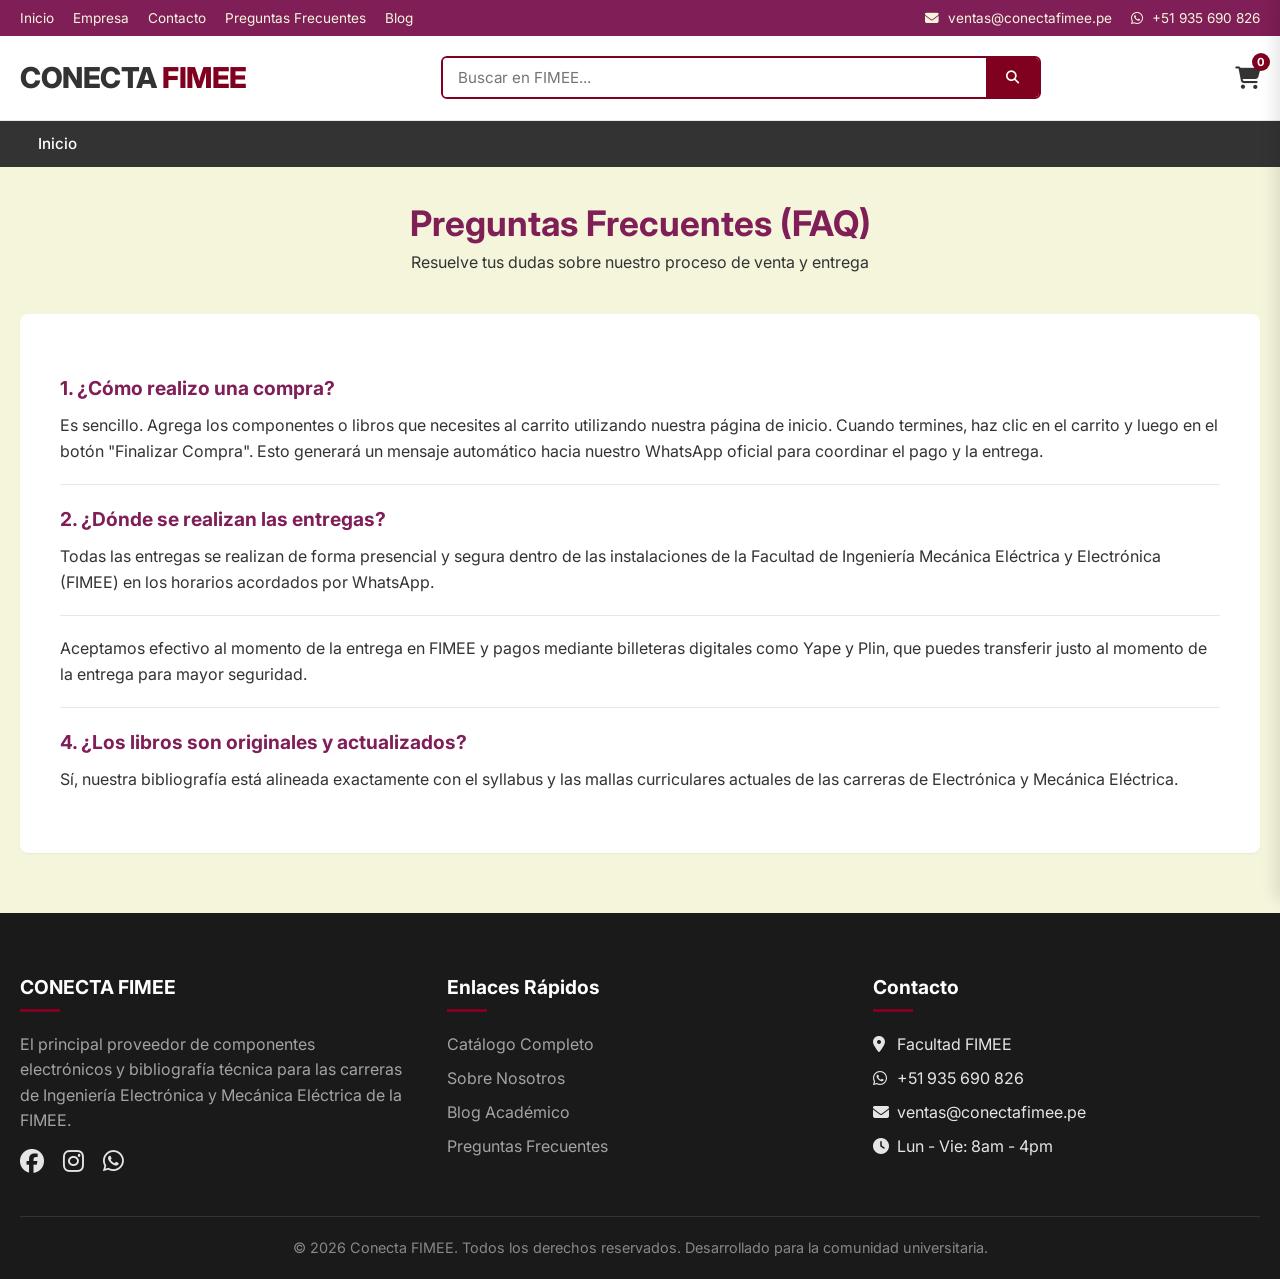
<file: faq.html>
<!DOCTYPE html>
<html lang="es">
<head>
    <meta charset="UTF-8">
    <meta name="viewport" content="width=device-width, initial-scale=1.0">
    <title>Preguntas Frecuentes - Conecta FIMEE</title>
    <link href="https://fonts.googleapis.com/css2?family=Inter:wght@400;500;600;700;800&display=swap" rel="stylesheet">
    <link rel="stylesheet" href="https://cdnjs.cloudflare.com/ajax/libs/font-awesome/6.4.0/css/all.min.css">
    <link rel="stylesheet" href="styles.css">
</head>
<body>
    <div class="top-bar">
        <div class="top-bar-container">
            <div class="top-bar-links">
                <a href="index.html">Inicio</a>
                <a href="empresa.html">Empresa</a>
                <a href="contacto.html">Contacto</a>
                <a href="faq.html">Preguntas Frecuentes</a>
                <a href="blog.html">Blog</a>
            </div>
            <div class="top-bar-contact">
                <span><i class="fa-solid fa-envelope"></i> ventas@conectafimee.pe</span>
                <span><i class="fa-brands fa-whatsapp"></i> +51 935 690 826</span>
            </div>
        </div>
    </div>

    <header class="main-header">
        <div class="main-header-container">
            <div class="logo">
                <a href="index.html">
                    <h1>CONECTA <span class="logo-accent">FIMEE</span></h1>
                </a>
            </div>
            <div class="search-container">
                <form class="search-form" id="search-form">
                    <input type="text" id="search-input" placeholder="Buscar en FIMEE...">
                    <button type="submit" class="search-btn"><i class="fa-solid fa-magnifying-glass"></i></button>
                </form>
            </div>
            <div class="header-actions">
                <a href="#" class="action-item" id="cart-toggle">
                    <div class="cart-icon-wrapper">
                        <i class="fa-solid fa-cart-shopping"></i>
                        <span class="cart-badge" id="cart-badge">0</span>
                    </div>
                </a>
            </div>
        </div>
    </header>

    <nav class="category-nav" id="category-nav">
        <div class="nav-container">
            <ul class="main-menu">
                <li class="menu-item"><a href="index.html">Inicio</a></li>
            </ul>
        </div>
    </nav>

    <main class="static-page-content">
        <section class="page-title-section">
            <h2>Preguntas Frecuentes (FAQ)</h2>
            <p>Resuelve tus dudas sobre nuestro proceso de venta y entrega</p>
        </section>

        <section class="page-section">
            <div class="content-container">
                <div class="faq-item">
                    <div class="faq-question">1. ¿Cómo realizo una compra?</div>
                    <div class="faq-answer">Es sencillo. Agrega los componentes o libros que necesites al carrito utilizando nuestra página de inicio. Cuando termines, haz clic en el carrito y luego en el botón "Finalizar Compra". Esto generará un mensaje automático hacia nuestro WhatsApp oficial para coordinar el pago y la entrega.</div>
                </div>
                
                <div class="faq-item">
                    <div class="faq-question">2. ¿Dónde se realizan las entregas?</div>
                    <div class="faq-answer">Todas las entregas se realizan de forma presencial y segura dentro de las instalaciones de la Facultad de Ingeniería Mecánica Eléctrica y Electrónica (FIMEE) en los horarios acordados por WhatsApp.</div>
                </div>

                <div class="faq-item">
                    <div class="faq-answer">Aceptamos efectivo al momento de la entrega en FIMEE y pagos mediante billeteras digitales como Yape y Plin, que puedes transferir justo al momento de la entrega para mayor seguridad.</div>
                </div>

                <div class="faq-item" style="border-bottom: none;">
                    <div class="faq-question">4. ¿Los libros son originales y actualizados?</div>
                    <div class="faq-answer">Sí, nuestra bibliografía está alineada exactamente con el syllabus y las mallas curriculares actuales de las carreras de Electrónica y Mecánica Eléctrica.</div>
                </div>
            </div>
        </section>
    </main>

    <div class="cart-overlay" id="cart-overlay"></div>
    <div class="cart-sidebar" id="cart-sidebar"></div>
    
    <!-- Institutional Footer -->
    <footer class="institutional-footer">
        <div class="footer-container">
            <div class="footer-col">
                <h3>CONECTA FIMEE</h3>
                <p>El principal proveedor de componentes electrónicos y bibliografía técnica para las carreras de Ingeniería Electrónica y Mecánica Eléctrica de la FIMEE.</p>
                <div style="margin-top: 15px;">
                    <i class="fa-brands fa-facebook" style="font-size: 1.5rem; margin-right: 15px; cursor: pointer;"></i>
                    <i class="fa-brands fa-instagram" style="font-size: 1.5rem; margin-right: 15px; cursor: pointer;"></i>
                    <i class="fa-brands fa-whatsapp" style="font-size: 1.5rem; cursor: pointer;"></i>
                </div>
            </div>
            <div class="footer-col">
                <h3>Enlaces Rápidos</h3>
                <ul class="footer-links" style="list-style: none;">
                    <li><a href="index.html">Catálogo Completo</a></li>
                    <li><a href="empresa.html">Sobre Nosotros</a></li>
                    <li><a href="blog.html">Blog Académico</a></li>
                    <li><a href="faq.html">Preguntas Frecuentes</a></li>
                </ul>
            </div>
            <div class="footer-col">
                <h3>Contacto</h3>
                <ul class="footer-links" style="list-style: none;">
                    <li><i class="fa-solid fa-location-dot" style="width: 20px;"></i> Facultad FIMEE</li>
                    <li><i class="fa-brands fa-whatsapp" style="width: 20px;"></i> +51 935 690 826</li>
                    <li><i class="fa-solid fa-envelope" style="width: 20px;"></i> ventas@conectafimee.pe</li>
                    <li><i class="fa-solid fa-clock" style="width: 20px;"></i> Lun - Vie: 8am - 4pm</li>
                </ul>
            </div>
        </div>
        <div class="footer-bottom">
            <p>&copy; 2026 Conecta FIMEE. Todos los derechos reservados. Desarrollado para la comunidad universitaria.</p>
        </div>
    </footer>

    <script src="script.js"></script>
</body>
</html>
</file>
<file: styles.css>
:root {
    /* Brand Colors */
    --crema: #F5F5DC;
    --crema-dark: #E8E8D0;
    --guinda: #800020;
    --guinda-light: #9B0028;
    --guinda-dark: #7F1E57; /* Guinda purpúreo as requested */
    
    /* Neutral Colors */
    --text-main: #333333;
    --text-muted: #666666;
    --border-color: #E2E8F0;
    --bg-light: #FFFFFF;
    
    /* Status Colors */
    --success: #10B981;
    --danger: #EF4444;
    
    /* Layout Variables */
    --header-height: auto;
    --shadow-sm: 0 1px 2px 0 rgba(0, 0, 0, 0.05);
    --shadow-md: 0 4px 6px -1px rgba(0, 0, 0, 0.1), 0 2px 4px -1px rgba(0, 0, 0, 0.06);
    --shadow-lg: 0 10px 15px -3px rgba(0, 0, 0, 0.1), 0 4px 6px -2px rgba(0, 0, 0, 0.05);
    
    /* Typography */
    --font-family: 'Inter', sans-serif;
}

* {
    margin: 0;
    padding: 0;
    box-sizing: border-box;
}

body {
    font-family: var(--font-family);
    background-color: var(--crema);
    color: var(--text-main);
    line-height: 1.5;
}

a {
    text-decoration: none;
    color: inherit;
}

ul {
    list-style: none;
}

/* =========================================
   TOP BAR
========================================= */
.top-bar {
    background-color: var(--guinda-dark);
    color: var(--crema);
    font-size: 0.85rem;
    padding: 8px 0;
}

.top-bar-container {
    max-width: 1280px;
    margin: 0 auto;
    padding: 0 20px;
    display: flex;
    justify-content: space-between;
    align-items: center;
}

.top-bar-links a {
    margin-right: 15px;
    transition: color 0.2s ease;
}

.top-bar-links a:hover {
    color: #FFF;
}

.top-bar-contact span {
    margin-left: 15px;
}

.top-bar-contact i {
    margin-right: 5px;
}

/* =========================================
   MAIN HEADER
========================================= */
.main-header {
    background-color: var(--bg-light);
    border-bottom: 1px solid var(--border-color);
    padding: 20px 0;
}

.main-header-container {
    max-width: 1280px;
    margin: 0 auto;
    padding: 0 20px;
    display: flex;
    justify-content: space-between;
    align-items: center;
    gap: 30px;
}

.mobile-menu-toggle {
    display: none;
    font-size: 1.5rem;
    cursor: pointer;
    color: var(--guinda-dark);
}

.logo h1 {
    font-size: 1.8rem;
    font-weight: 800;
    color: var(--text-main);
    letter-spacing: -0.5px;
}

.logo-accent {
    color: var(--guinda);
}

.search-container {
    flex-grow: 1;
    max-width: 600px;
}

.search-form {
    display: flex;
    border: 2px solid var(--guinda);
    border-radius: 6px;
    overflow: hidden;
}

.category-select {
    padding: 0 15px;
    border: none;
    background-color: var(--crema-dark);
    border-right: 1px solid var(--border-color);
    font-family: inherit;
    font-size: 0.9rem;
    color: var(--text-main);
    cursor: pointer;
    outline: none;
}

#search-input {
    flex-grow: 1;
    padding: 10px 15px;
    border: none;
    font-family: inherit;
    font-size: 0.95rem;
    outline: none;
    width: 100%;
}

.search-btn {
    background-color: var(--guinda);
    color: white;
    border: none;
    padding: 0 20px;
    cursor: pointer;
    transition: background-color 0.2s;
}

.search-btn:hover {
    background-color: var(--guinda-light);
}

.header-actions {
    display: flex;
    align-items: center;
    gap: 25px;
}

.action-item {
    display: flex;
    align-items: center;
    gap: 10px;
    cursor: pointer;
    transition: color 0.2s;
}

.action-item:hover {
    color: var(--guinda);
}

.action-item i {
    font-size: 1.4rem;
}

.action-text {
    font-size: 0.8rem;
    line-height: 1.2;
}

.cart-icon-wrapper {
    position: relative;
    font-size: 1.4rem;
}

.cart-badge {
    position: absolute;
    top: -8px;
    right: -10px;
    background-color: var(--guinda);
    color: white;
    font-size: 0.7rem;
    font-weight: bold;
    min-width: 18px;
    height: 18px;
    border-radius: 9px;
    display: flex;
    justify-content: center;
    align-items: center;
    padding: 0 5px;
}

/* =========================================
   CATEGORY NAV
========================================= */
.category-nav {
    background-color: #333;
    color: white;
    position: relative;
}

.nav-container {
    max-width: 1280px;
    margin: 0 auto;
    padding: 0 20px;
}

.main-menu {
    display: flex;
    flex-wrap: wrap;
}

.menu-item {
    position: relative;
}

.menu-item > a {
    display: block;
    padding: 12px 18px;
    font-size: 0.95rem;
    font-weight: 500;
    transition: background-color 0.2s;
    white-space: nowrap;
}

.menu-item > a:hover {
    background-color: var(--guinda);
}

.has-dropdown .dropdown {
    display: none;
    position: absolute;
    top: 100%;
    left: 0;
    background-color: var(--bg-light);
    color: var(--text-main);
    min-width: 220px;
    box-shadow: var(--shadow-md);
    z-index: 100;
    border-radius: 0 0 4px 4px;
}

.has-dropdown:hover .dropdown {
    display: block;
}

.dropdown li a {
    display: block;
    padding: 10px 15px;
    border-bottom: 1px solid var(--border-color);
    transition: background-color 0.2s;
}

.dropdown li a:hover {
    background-color: var(--crema);
    color: var(--guinda);
}

/* =========================================
   MAIN LAYOUT & SIDEBAR
========================================= */
.main-content {
    max-width: 1280px;
    margin: 30px auto;
    padding: 0 20px;
    display: grid;
    grid-template-columns: 260px 1fr;
    gap: 30px;
}

.sidebar {
    background-color: var(--bg-light);
    border-radius: 8px;
    padding: 20px;
    box-shadow: var(--shadow-sm);
    align-self: start;
}

.filter-section {
    margin-bottom: 25px;
}

.filter-section h3 {
    font-size: 1.1rem;
    margin-bottom: 15px;
    padding-bottom: 10px;
    border-bottom: 2px solid var(--crema-dark);
}

.tree-menu li {
    margin-bottom: 8px;
    font-size: 0.95rem;
}

.tree-menu label {
    display: flex;
    align-items: center;
    gap: 8px;
    cursor: pointer;
    color: var(--text-muted);
}

.tree-menu label:hover {
    color: var(--guinda);
}

.folder-toggle {
    cursor: pointer;
    display: flex;
    align-items: center;
    gap: 8px;
    font-weight: 500;
}

.folder-toggle i {
    color: #FBBF24;
}

.nested-menu {
    border-left: 1px dashed #CCC;
    margin-left: 8px;
    padding-left: 15px;
    margin-top: 8px;
    display: none; /* Can be toggled with JS */
}

/* =========================================
   PRODUCT GRID
========================================= */
.products-section {
    position: relative;
    min-height: 400px;
}

.products-header {
    display: flex;
    justify-content: space-between;
    align-items: center;
    margin-bottom: 20px;
}

.products-header h2 {
    font-size: 1.5rem;
    color: var(--guinda-dark);
}

.view-options {
    color: var(--text-muted);
    font-size: 0.9rem;
}

.product-grid {
    display: grid;
    grid-template-columns: repeat(auto-fill, minmax(240px, 1fr));
    gap: 20px;
}

.product-card {
    background-color: var(--bg-light);
    border-radius: 8px;
    overflow: hidden;
    box-shadow: var(--shadow-sm);
    transition: transform 0.3s cubic-bezier(0.175, 0.885, 0.32, 1.275), box-shadow 0.3s;
    display: flex;
    flex-direction: column;
    cursor: pointer;
    animation: fadeInUp 0.6s ease-out forwards;
    opacity: 0;
}

@keyframes fadeInUp {
    from {
        opacity: 0;
        transform: translateY(30px);
    }
    to {
        opacity: 1;
        transform: translateY(0);
    }
}

.product-card:hover {
    transform: translateY(-8px);
    box-shadow: 0 12px 20px rgba(0,0,0,0.15);
}

.product-image-wrapper {
    position: relative;
    padding-top: 100%; /* 1:1 Aspect Ratio */
    background-color: #FFF;
    border-bottom: 1px solid var(--border-color);
    overflow: hidden; /* Added to keep images constrained */
}

.product-image-wrapper img {
    position: absolute;
    top: 0;
    left: 0;
    width: 100%;
    height: 100%;
    object-fit: contain;
    padding: 15px;
    transition: transform 0.3s ease; /* Hover animation */
}

.product-card:hover .product-image-wrapper img {
    transform: scale(1.05);
}

.stock-badge {
    position: absolute;
    top: 10px;
    left: 10px;
    padding: 4px 8px;
    border-radius: 4px;
    font-size: 0.75rem;
    font-weight: bold;
    color: white;
    z-index: 10;
}

.stock-badge.available {
    background-color: var(--success);
}

.stock-badge.out-of-stock {
    background-color: var(--danger);
}

.product-info {
    padding: 15px;
    display: flex;
    flex-direction: column;
    flex-grow: 1;
}

.product-category {
    font-size: 0.75rem;
    color: var(--text-muted);
    text-transform: uppercase;
    letter-spacing: 0.5px;
    margin-bottom: 5px;
    white-space: nowrap;
    overflow: hidden;
    text-overflow: ellipsis;
}

.product-title {
    font-size: 1rem;
    font-weight: 600;
    margin-bottom: 10px;
    line-height: 1.3;
    flex-grow: 1;
    /* Limit Title to 2 Lines */
    display: -webkit-box;
    -webkit-line-clamp: 2;
    line-clamp: 2;
    -webkit-box-orient: vertical;
    overflow: hidden;
    text-overflow: ellipsis;
}

.product-price {
    font-size: 1.4rem; /* Larger font */
    font-weight: 800; /* Bolder */
    color: var(--success); /* Green price */
    margin-bottom: 15px;
}

.add-to-cart-btn {
    width: 100%;
    padding: 10px;
    background-color: var(--guinda);
    color: white;
    border: none;
    border-radius: 4px;
    font-weight: 600;
    cursor: pointer;
    transition: background-color 0.2s, transform 0.1s, box-shadow 0.2s;
    display: flex;
    justify-content: center;
    align-items: center;
    gap: 8px;
    z-index: 20;
}

.add-to-cart-btn:hover {
    background-color: var(--guinda-light);
    box-shadow: 0 4px 6px rgba(128, 0, 32, 0.2);
}

.add-to-cart-btn:active {
    transform: scale(0.96) translateY(2px);
    box-shadow: none;
}

.add-to-cart-btn:disabled {
    background-color: #CCC;
    cursor: not-allowed;
}

/* Loading Spinner */
.loading-spinner {
    position: absolute;
    top: 50%;
    left: 50%;
    transform: translate(-50%, -50%);
    font-size: 1.5rem;
    color: var(--guinda);
    display: flex;
    align-items: center;
    gap: 10px;
    background: var(--bg-light);
    padding: 20px;
    border-radius: 8px;
    box-shadow: var(--shadow-sm);
    z-index: 50;
}

/* =========================================
   PRODUCT MODAL
========================================= */
.modal-overlay {
    position: fixed;
    top: 0;
    left: 0;
    width: 100%;
    height: 100%;
    background-color: rgba(0, 0, 0, 0.7); /* Semitransparent Dark */
    z-index: 9999;
    display: flex;
    justify-content: center;
    align-items: center;
    opacity: 0;
    visibility: hidden;
    transition: opacity 0.3s;
    padding: 20px;
}

.modal-overlay.active {
    opacity: 1;
    visibility: visible;
}

.modal-content {
    background-color: var(--bg-light);
    width: 100%;
    max-width: 900px;
    border-radius: 8px;
    position: relative;
    max-height: 90vh;
    display: flex;
    flex-direction: column;
    overflow: hidden;
    transform: translateY(20px);
    transition: transform 0.3s cubic-bezier(0.175, 0.885, 0.32, 1.275);
}

.modal-overlay.active .modal-content {
    transform: translateY(0);
}

.modal-close {
    position: absolute;
    top: 15px;
    right: 15px;
    background: white;
    box-shadow: var(--shadow-sm);
    border: none;
    width: 30px;
    height: 30px;
    border-radius: 50%;
    font-size: 1.2rem;
    color: var(--text-main);
    cursor: pointer;
    z-index: 10;
    display: flex;
    justify-content: center;
    align-items: center;
}

.modal-close:hover {
    color: var(--danger);
}

/* Image Carousel Overrides */
.carousel-nav-btn:hover {
    background: white !important;
    color: var(--guinda);
}

.carousel-dot {
    box-shadow: var(--shadow-sm);
}
.carousel-dot:hover {
    transform: scale(1.2);
}

.modal-grid {
    display: grid;
    grid-template-columns: 1fr 1fr;
    height: 100%;
    overflow-y: auto;
}

.modal-left {
    background-color: #FFF;
    padding: 30px;
    display: flex;
    justify-content: center;
    align-items: center;
    border-right: 1px solid var(--border-color);
}

.modal-image-wrapper img {
    width: 100%;
    max-height: 400px;
    object-fit: contain;
}

.modal-right {
    padding: 40px 30px;
    display: flex;
    flex-direction: column;
    overflow-y: auto;
}

.modal-category {
    text-transform: uppercase;
    font-size: 0.8rem;
    letter-spacing: 1px;
    color: var(--text-muted);
    margin-bottom: 5px;
}

.modal-title {
    font-size: 1.6rem;
    font-weight: 700;
    color: var(--guinda-dark);
    margin-bottom: 10px;
    line-height: 1.2;
}

.modal-sku {
    font-size: 0.85rem;
    color: var(--text-muted);
    margin-bottom: 15px;
}

.modal-price {
    font-size: 2rem;
    font-weight: 800;
    color: var(--success);
    margin-bottom: 10px;
}

.modal-stock-badge {
    display: inline-block;
    padding: 5px 10px;
    font-size: 0.85rem;
    font-weight: bold;
    color: white;
    border-radius: 4px;
    margin-bottom: 25px;
    background-color: var(--success);
}

.modal-description {
    font-size: 0.95rem;
    color: var(--text-main);
    line-height: 1.6;
    margin-bottom: 25px;
    flex-grow: 1;
}

.modal-variants {
    margin-bottom: 25px;
}

.modal-variants label {
    display: block;
    font-weight: 600;
    margin-bottom: 8px;
    font-size: 0.9rem;
}

.modal-variants select {
    width: 100%;
    padding: 10px;
    border: 1px solid var(--border-color);
    border-radius: 4px;
    font-family: inherit;
    font-size: 0.95rem;
    outline: none;
}

.modal-actions {
    display: flex;
    flex-direction: column;
    gap: 15px;
}

.add-to-cart-large-btn {
    width: 100%;
    padding: 15px;
    background-color: var(--guinda);
    color: white;
    border: none;
    border-radius: 4px;
    font-weight: 700;
    font-size: 1.1rem;
    cursor: pointer;
    transition: background-color 0.2s, transform 0.1s;
    display: flex;
    justify-content: center;
    align-items: center;
    gap: 10px;
}

.add-to-cart-large-btn:hover {
    background-color: var(--guinda-light);
}

.add-to-cart-large-btn:active {
    transform: scale(0.98);
}

.add-to-cart-large-btn:disabled {
    background-color: #CCC;
    cursor: not-allowed;
}

.datasheet-btn {
    text-align: center;
    background-color: var(--crema-dark);
    color: var(--text-main);
    padding: 10px;
    border-radius: 4px;
    font-weight: 600;
    display: flex;
    justify-content: center;
    align-items: center;
    gap: 8px;
    transition: background-color 0.2s;
}

.datasheet-btn:hover {
    background-color: #D4D4B5;
}

/* Quantity Selector Custom Styles */
.quantity-selector {
    display: flex;
    align-items: center;
    height: 48px;
    border: 1px solid var(--border-color);
    border-radius: 6px;
    overflow: hidden;
    background: #FFF;
    flex-shrink: 0;
}

.qty-btn {
    display: grid;
    place-items: center;
    width: 48px;
    height: 100%;
    background: #f8f9fa;
    border: none;
    cursor: pointer;
    color: var(--text-main);
    font-size: 1.1rem;
    transition: background 0.2s;
    padding: 0;
}

.qty-btn.minus {
    border-right: 1px solid var(--border-color);
}

.qty-btn.plus {
    border-left: 1px solid var(--border-color);
}

.qty-btn:hover {
    background: var(--crema) !important;
}

.qty-btn:active {
    background: var(--border-color) !important;
}

#modal-quantity {
    width: 60px;
    height: 100%;
    border: none;
    text-align: center;
    font-size: 1.1rem;
    outline: none;
    font-weight: 600;
    appearance: textfield;
    -moz-appearance: textfield;
    padding: 0;
    margin: 0;
    background: transparent;
}

input[type=number]::-webkit-inner-spin-button, 
input[type=number]::-webkit-outer-spin-button { 
    -webkit-appearance: none; 
    margin: 0; 
}

/* =========================================
   CART SIDEBAR & OVERLAY
========================================= */
.cart-overlay {
    position: fixed;
    top: 0;
    left: 0;
    width: 100%;
    height: 100%;
    background-color: rgba(0, 0, 0, 0.5);
    z-index: 999;
    opacity: 0;
    visibility: hidden;
    transition: opacity 0.3s;
}

.cart-overlay.active {
    opacity: 1;
    visibility: visible;
}

.cart-sidebar {
    position: fixed;
    top: 0;
    right: -400px;
    width: 100%;
    max-width: 400px;
    height: 100%;
    background-color: var(--bg-light);
    z-index: 1000;
    box-shadow: -5px 0 15px rgba(0,0,0,0.1);
    display: flex;
    flex-direction: column;
    transition: right 0.3s ease;
}

.cart-sidebar.active {
    right: 0;
}

.cart-header {
    padding: 20px;
    border-bottom: 1px solid var(--border-color);
    display: flex;
    justify-content: space-between;
    align-items: center;
    background-color: var(--crema);
}

.cart-header h3 {
    color: var(--guinda-dark);
    display: flex;
    align-items: center;
    gap: 10px;
}

.close-cart {
    background: none;
    border: none;
    font-size: 1.5rem;
    color: var(--text-muted);
    cursor: pointer;
}

.cart-items {
    flex-grow: 1;
    overflow-y: auto;
    padding: 20px;
    display: flex;
    flex-direction: column;
    gap: 15px;
}

.empty-cart-msg {
    text-align: center;
    color: var(--text-muted);
    font-style: italic;
    margin-top: 50px;
}

.cart-item {
    display: flex;
    gap: 15px;
    border-bottom: 1px solid var(--border-color);
    padding-bottom: 15px;
}

.cart-item-img {
    width: 70px;
    height: 70px;
    object-fit: contain;
    background-color: var(--crema);
    border-radius: 4px;
}

.cart-item-details {
    flex-grow: 1;
}

.cart-item-title {
    font-size: 0.9rem;
    font-weight: 600;
    margin-bottom: 5px;
    line-height: 1.2;
    /* Limit Title */
    display: -webkit-box;
    -webkit-line-clamp: 2;
    line-clamp: 2;
    -webkit-box-orient: vertical;
    overflow: hidden;
    text-overflow: ellipsis;
}

.cart-item-price {
    color: var(--success);
    font-weight: 800;
    margin-bottom: 8px;
}

.cart-item-actions {
    display: flex;
    justify-content: space-between;
    align-items: center;
}

.quantity-controls {
    display: flex;
    align-items: center;
    border: 1px solid var(--border-color);
    border-radius: 4px;
    overflow: hidden;
}

.qty-btn {
    background-color: var(--bg-light);
    border: none;
    width: 25px;
    height: 25px;
    cursor: pointer;
    font-weight: bold;
    transition: background-color 0.2s;
}

.qty-btn:hover {
    background-color: var(--crema);
}

.qty-input {
    width: 35px;
    text-align: center;
    border: none;
    border-left: 1px solid var(--border-color);
    border-right: 1px solid var(--border-color);
    font-size: 0.9rem;
    height: 25px;
}

.remove-item {
    background: none;
    border: none;
    color: var(--danger);
    cursor: pointer;
    font-size: 1.1rem;
}

.remove-item:hover {
    color: #B91C1C;
}

.cart-footer {
    padding: 20px;
    background-color: var(--bg-light);
    border-top: 1px solid var(--border-color);
    box-shadow: 0 -5px 10px rgba(0,0,0,0.05);
}

.cart-total {
    display: flex;
    justify-content: space-between;
    font-size: 1.2rem;
    font-weight: 700;
    margin-bottom: 15px;
}

.subtotal-amount {
    color: var(--success);
    font-size: 1.4rem;
}

.checkout-btn {
    width: 100%;
    padding: 15px;
    background-color: #25D366; /* WhatsApp Green */
    color: white;
    border: none;
    border-radius: 4px;
    font-size: 1.2rem;
    font-weight: 800;
    letter-spacing: 0.5px;
    cursor: pointer;
    transition: background-color 0.2s;
    display: flex;
    justify-content: center;
    align-items: center;
    gap: 10px;
}

.checkout-btn:hover {
    background-color: #128C7E;
}

/* =========================================
   TOAST NOTIFICATIONS
========================================= */
.toast-container {
    position: fixed;
    top: 20px;
    right: 20px;
    z-index: 9999;
    display: flex;
    flex-direction: column;
    gap: 10px;
    pointer-events: none;
}

.toast {
    background-color: white;
    box-shadow: 0 4px 12px rgba(0,0,0,0.15);
    border-radius: 8px;
    padding: 15px 20px;
    display: flex;
    align-items: center;
    gap: 15px;
    margin-bottom: 10px;
    border-left: 4px solid var(--success);
    transform: translateX(120%);
    transition: transform 0.3s cubic-bezier(0.175, 0.885, 0.32, 1.275);
    pointer-events: auto;
}

.toast.show {
    transform: translateX(0);
    opacity: 1;
}

.toast-icon {
    color: var(--success);
    font-size: 1.5rem;
}

.toast-content p {
    margin: 0;
    font-size: 1rem;
    font-weight: 600;
    color: var(--text-main);
}

.toast-content small {
    display: block;
    color: var(--text-muted);
    font-size: 0.85rem;
}

/* =========================================
   BOTÓN FLOTANTE WHATSAPP
========================================= */
.whatsapp-float {
    position: fixed;
    width: 60px;
    height: 60px;
    bottom: 40px;
    right: 40px;
    background-color: #25d366;
    color: #FFF;
    border-radius: 50px;
    text-align: center;
    font-size: 30px;
    box-shadow: 2px 2px 10px rgba(0,0,0,0.2);
    z-index: 1000;
    display: flex;
    align-items: center;
    justify-content: center;
    text-decoration: none;
    transition: all 0.3s ease;
}

.whatsapp-float:hover {
    background-color: #128C7E;
    transform: scale(1.1);
    color: #FFF;
}

/* Ajustes Móviles WhatsApp */
@media (max-width: 768px) {
    .whatsapp-float {
        width: 50px;
        height: 50px;
        bottom: 20px;
        right: 20px;
        font-size: 26px;
    }
}

/* =========================================
   OVERLAYS Y COMPONENTES NUEVOS
========================================= */
.sidebar-overlay {
    position: fixed;
    top: 0;
    left: 0;
    width: 100%;
    height: 100%;
    background-color: rgba(0, 0, 0, 0.5);
    z-index: 990;
    opacity: 0;
    visibility: hidden;
    transition: opacity 0.3s;
}

.sidebar-overlay.active {
    opacity: 1;
    visibility: visible;
}

.close-sidebar {
    display: none; /* Desktop */
}

/* Responsive */
@media (max-width: 900px) {
    .modal-grid {
        grid-template-columns: 1fr;
    }
    .modal-image-wrapper img {
        max-height: 250px;
    }
}

@media (max-width: 768px) {
    .main-content {
        grid-template-columns: 1fr;
    }
    
    .sidebar {
        display: block;
        position: fixed;
        left: 0;
        top: 0;
        height: 100vh;
        z-index: 1000;
        width: 80%;
        max-width: 300px;
        background-color: var(--bg-light);
        overflow-y: auto;
        border-radius: 0;
        transform: translateX(-100%);
        transition: transform 0.3s cubic-bezier(0.175, 0.885, 0.32, 1.275);
    }
    
    .sidebar.active {
        transform: translateX(0);
    }
    
    .category-nav {
        display: none;
    }
    
    .category-nav.active {
        display: block;
    }
    
    .mobile-menu-toggle {
        display: block;
    }
    
    .hidden-mobile {
        display: none !important;
    }
    
    .search-container {
        order: 3;
        width: 100%;
        max-width: 100%;
        margin-top: 15px;
    }
    
    .main-header-container {
        flex-wrap: wrap;
    }
    
    .close-sidebar {
        display: block;
        position: absolute;
        top: 15px;
        right: 15px;
        background: none;
        border: none;
        font-size: 1.5rem;
        color: var(--text-muted);
        cursor: pointer;
        z-index: 1001;
    }

    /* Modal Bottom Sheet */
    .modal-overlay {
        align-items: flex-end;
        padding: 0;
    }
    .modal-content {
        max-height: 85vh;
        border-radius: 20px 20px 0 0;
        transform: translateY(100%);
    }
    .modal-overlay.active .modal-content {
        transform: translateY(0);
    }
    .modal-grid {
        grid-template-columns: 1fr;
        overflow-y: auto;
    }
    .modal-left {
        padding: 20px;
        border-right: none;
        border-bottom: 1px solid var(--border-color);
    }
    .modal-right {
        padding: 20px;
        flex-direction: column;
    }
}

/* =========================================
   STATIC PAGES (Empresa, Contacto, FAQ, Blog)
========================================= */
.static-page-content {
    max-width: 1280px;
    margin: 30px auto;
    padding: 0 20px;
    min-height: 60vh;
}

.page-hero {
    background: url('https://images.unsplash.com/photo-1517077304055-6e89abc212c7?auto=format&fit=crop&w=1280&q=80') center/cover no-repeat;
    border-radius: 8px;
    overflow: hidden;
    margin-bottom: 40px;
    position: relative;
    height: 250px;
}

.hero-overlay {
    background: rgba(128, 0, 32, 0.7);
    width: 100%;
    height: 100%;
    display: flex;
    flex-direction: column;
    justify-content: center;
    align-items: center;
    color: white;
    text-align: center;
    padding: 20px;
}

.hero-overlay h2 {
    font-size: 2.5rem;
    margin-bottom: 10px;
}

.page-title-section {
    text-align: center;
    margin-bottom: 40px;
}

.page-title-section h2 {
    font-size: 2.2rem;
    color: var(--guinda-dark);
}

.content-container {
    background-color: var(--bg-light);
    border-radius: 8px;
    padding: 40px;
    box-shadow: var(--shadow-sm);
}

.two-columns {
    display: grid;
    grid-template-columns: 1fr 1fr;
    gap: 40px;
    align-items: center;
}

.column-text h3 {
    color: var(--guinda);
    margin-top: 25px;
    margin-bottom: 10px;
    font-size: 1.4rem;
}

.column-text h3:first-child {
    margin-top: 0;
}

.column-image img {
    width: 100%;
    border-radius: 8px;
    box-shadow: var(--shadow-md);
}

.contact-grid {
    display: grid;
    grid-template-columns: 1fr 1fr;
    gap: 40px;
}

.info-list li {
    margin-bottom: 15px;
    font-size: 1.1rem;
    display: flex;
    align-items: center;
    gap: 10px;
}

.info-list i {
    color: var(--guinda);
    font-size: 1.2rem;
    width: 25px;
    text-align: center;
}

.contact-form {
    display: flex;
    flex-direction: column;
    gap: 15px;
}

.contact-form input, .contact-form textarea {
    padding: 12px;
    border: 1px solid var(--border-color);
    border-radius: 4px;
    font-family: inherit;
    font-size: 1rem;
}

.faq-item {
    border-bottom: 1px solid var(--border-color);
    padding: 20px 0;
}

.faq-question {
    font-weight: 700;
    font-size: 1.2rem;
    color: var(--guinda-dark);
    margin-bottom: 10px;
}

.faq-answer {
    line-height: 1.6;
}

.blog-grid {
    display: grid;
    grid-template-columns: repeat(auto-fill, minmax(300px, 1fr));
    gap: 30px;
}

.blog-card {
    background-color: var(--bg-light);
    border-radius: 8px;
    overflow: hidden;
    box-shadow: var(--shadow-sm);
    transition: transform 0.2s;
}

.blog-card:hover {
    transform: translateY(-5px);
}

.blog-image {
    height: 200px;
    width: 100%;
    object-fit: cover;
}

.blog-content {
    padding: 20px;
}

.blog-title {
    font-size: 1.25rem;
    color: var(--guinda-dark);
    margin-bottom: 10px;
    line-height: 1.3;
}

.blog-excerpt {
    color: var(--text-muted);
    font-size: 0.95rem;
    margin-bottom: 15px;
    line-height: 1.5;
}

.read-more {
    color: var(--guinda);
    font-weight: 600;
}

@media (max-width: 768px) {
    .two-columns, .contact-grid {
        grid-template-columns: 1fr;
    }
}

/* =========================================
   PREMIUM UX / MICRO-INTERACTIONS
========================================= */

/* Hero Banner & Static Categories */
.home-hero {
    background: linear-gradient(135deg, var(--guinda-dark) 0%, var(--guinda) 100%);
    border-radius: 12px;
    padding: 50px 30px;
    color: white;
    margin-bottom: 40px;
    display: flex;
    justify-content: space-between;
    align-items: center;
    box-shadow: var(--shadow-md);
    position: relative;
    overflow: hidden;
}

.home-hero::after {
    content: '';
    position: absolute;
    top: -50%;
    right: -20%;
    width: 60%;
    height: 200%;
    background: rgba(255, 255, 255, 0.05);
    transform: rotate(30deg);
}

.hero-content {
    max-width: 60%;
    z-index: 1;
}

.hero-content h2 {
    font-size: 2.5rem;
    font-weight: 800;
    margin-bottom: 15px;
    line-height: 1.2;
}

.hero-content p {
    font-size: 1.1rem;
    margin-bottom: 25px;
    opacity: 0.9;
}

.static-categories {
    display: grid;
    grid-template-columns: repeat(auto-fit, minmax(200px, 1fr));
    gap: 20px;
    margin-bottom: 40px;
}

.static-cat-card {
    background: var(--bg-light);
    border-radius: 8px;
    padding: 20px;
    text-align: center;
    box-shadow: var(--shadow-sm);
    transition: transform 0.3s cubic-bezier(0.175, 0.885, 0.32, 1.275), box-shadow 0.3s;
    cursor: pointer;
    border: 1px solid var(--border-color);
}

.static-cat-card:hover {
    transform: translateY(-8px);
    box-shadow: var(--shadow-md);
    border-color: var(--guinda-light);
}

.static-cat-card i {
    font-size: 2.5rem;
    color: var(--guinda);
    margin-bottom: 15px;
}

.static-cat-card h4 {
    color: var(--text-main);
    font-weight: 700;
}

/* Skeletons */
.skeleton {
    background: #e2e8f0;
    background: linear-gradient(90deg, #e2e8f0 25%, #f1f5f9 50%, #e2e8f0 75%);
    background-size: 200% 100%;
    animation: shimmer 1.5s infinite;
}

@keyframes shimmer {
    0% { background-position: 200% 0; }
    100% { background-position: -200% 0; }
}

.skeleton-card {
    cursor: default;
}
.skeleton-card:hover {
    transform: none;
    box-shadow: var(--shadow-sm);
}

.skeleton-text {
    height: 12px;
    border-radius: 4px;
    margin-bottom: 10px;
    width: 100%;
}

.skeleton-category { width: 40%; }
.skeleton-title { height: 20px; width: 90%; margin-bottom: 15px; }
.skeleton-price { height: 24px; width: 50%; margin-bottom: 20px; }
.skeleton-btn { height: 40px; border-radius: 4px; width: 100%; }

/* Empty States */
.empty-state {
    grid-column: 1 / -1;
    display: flex;
    flex-direction: column;
    align-items: center;
    justify-content: center;
    padding: 50px 20px;
    text-align: center;
    background: var(--bg-light);
    border-radius: 8px;
    border: 1px dashed var(--border-color);
}

/* Institutional Footer */
.institutional-footer {
    background-color: #1a1a1a;
    color: #e5e5e5;
    padding: 60px 20px 20px;
    margin-top: 60px;
}

.footer-container {
    max-width: 1280px;
    margin: 0 auto;
    display: grid;
    grid-template-columns: repeat(auto-fit, minmax(250px, 1fr));
    gap: 40px;
    margin-bottom: 40px;
}

.footer-col h3 {
    color: white;
    font-size: 1.2rem;
    margin-bottom: 20px;
    font-weight: 700;
    position: relative;
    padding-bottom: 10px;
}

.footer-col h3::after {
    content: '';
    position: absolute;
    bottom: 0;
    left: 0;
    width: 40px;
    height: 3px;
    background-color: var(--guinda);
}

.footer-col p {
    color: #a3a3a3;
    line-height: 1.6;
    margin-bottom: 15px;
}

.footer-links li {
    margin-bottom: 10px;
}

.footer-links a {
    color: #a3a3a3;
    transition: color 0.2s;
}

.footer-links a:hover {
    color: white;
    padding-left: 5px;
}

.footer-bottom {
    max-width: 1280px;
    margin: 0 auto;
    padding-top: 20px;
    border-top: 1px solid #333;
    text-align: center;
    color: #888;
    font-size: 0.9rem;
}

@media (max-width: 768px) {
    .home-hero {
        flex-direction: column;
        padding: 30px 20px;
        text-align: center;
    }
    .hero-content {
        max-width: 100%;
    }
}
</file>
